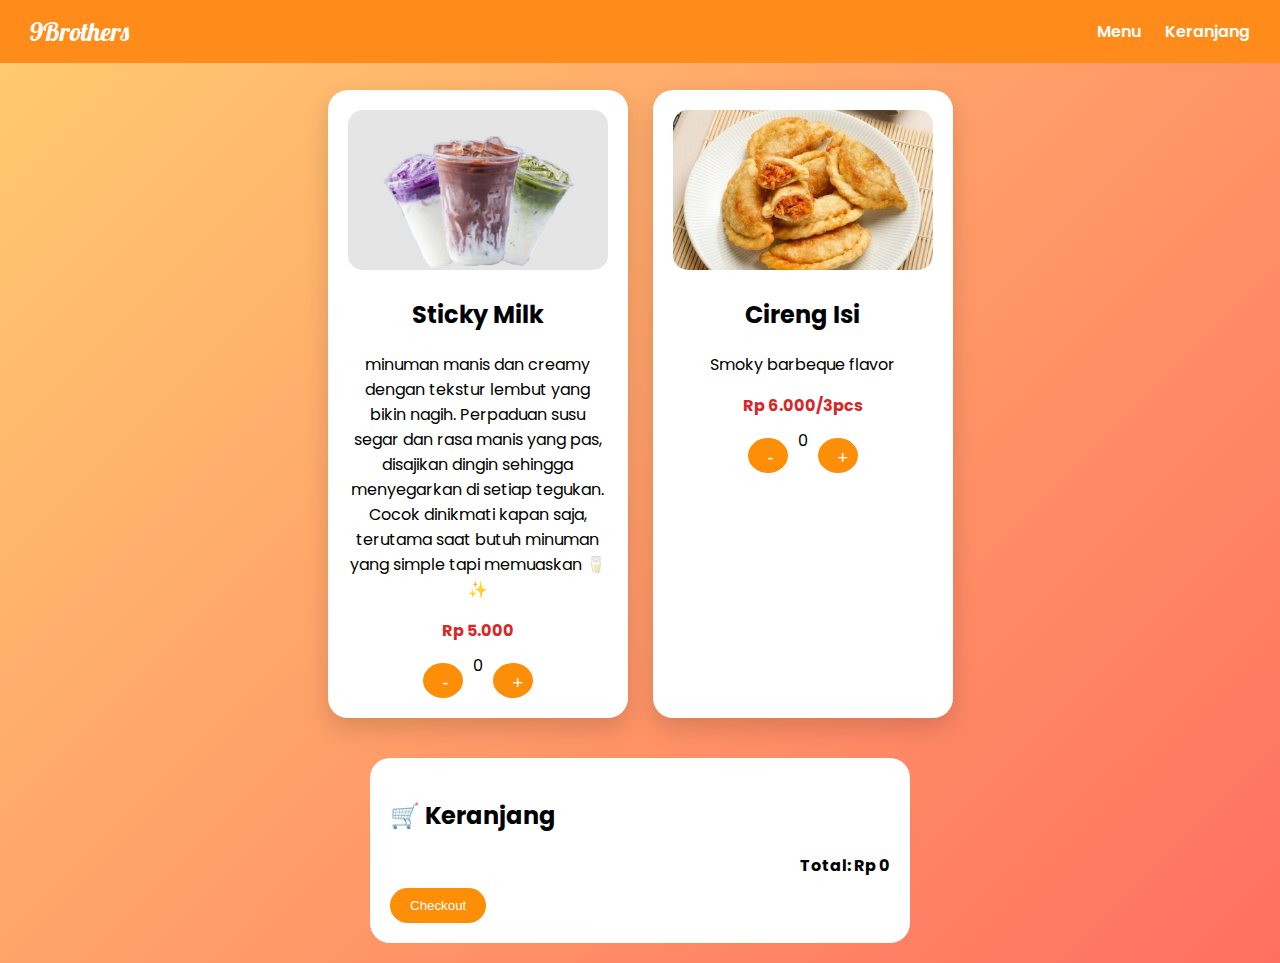
<file: index.html>
<!DOCTYPE html>
<html lang="id">
<head>
  <meta charset="UTF-8">
  <meta name="viewport" content="width=device-width, initial-scale=1.0">
  <title>9Brothers store</title>

  <link href="https://fonts.googleapis.com/css2?family=Lobster&family=Poppins&display=swap" rel="stylesheet">

  <link rel="stylesheet" href="style.css">
</head>

<body>

<nav class="navbar">
  <div class="nav-brand">9Brothers</div>
  <div class="nav-menu">
    <a href="menu.html">Menu</a>
    <a href="#cart">Keranjang</a>
  </div>
</nav>


<div class="container" id="menu">
  <div class="card">
    <img src="stickymilk.jpg">
    <h2>Sticky Milk</h2>
    <p>minuman manis dan creamy dengan tekstur lembut yang bikin nagih. Perpaduan susu segar dan rasa manis yang pas, disajikan dingin sehingga menyegarkan di setiap tegukan. Cocok dinikmati kapan saja, terutama saat butuh minuman yang simple tapi memuaskan 🥛✨</p>
    <div class="price">Rp 5.000</div>
    <div class="qty-box">
      <button class="qty-btn" onclick="decreaseQty(this)">-</button>
      <div class="qty-number">0</div>
      <button class="qty-btn" onclick="increaseQty(this,'Stickymilk',5000)">+</button>
    </div>
  </div>

  <div class="card">
    <img src="cireng.jpg">
    <h2>Cireng Isi</h2>
    <p>Smoky barbeque flavor</p>
    <div class="price">Rp 6.000/3pcs</div>
    <div class="qty-box">
      <button class="qty-btn" onclick="decreaseQty(this)">-</button>
      <div class="qty-number">0</div>
      <button class="qty-btn" onclick="increaseQty(this,'Cirengisi',6000)">+</button>
    </div>
  </div>



</div>

<div class="cart">
  <h2>🛒 Keranjang</h2>
  <div id="cartItems"></div>
  <div class="total" id="totalPrice">Total: Rp 0</div>
  <button onclick="checkout()">Checkout</button>
</div>

<div id="paymentPopup">
  <div class="popupBox">
    <h2>💳 Payment 9Brothers</h2>

    <!-- NAMA PEMBELI -->
    <input type="text" id="buyerName" placeholder="Nama Pembeli">
    <input type="number" id="tableNumber" placeholder="Nomor Meja">

    <p id="payTotal"></p>

    <!-- METODE -->
    <div class="payment-method">
      <button onclick="pilihMetode('qris')">QRIS</button>
      <button onclick="pilihMetode('cash')">CASH</button>
    </div>

    <!-- QRIS -->
    <div id="qrisBox">
      <img src="qris.jpeg" class="qris-img">
      <p class="note">
        📸 Screenshot bukti pembayaran lalu kirim via WhatsApp
      </p>
    </div>

    <!-- TOMBOL -->
    <button onclick="konfirmasiBayar()">WhatsApp</button>
    <button onclick="tutupPopup()">Tutup</button>
  </div>
</div>


<!-- THANK YOU PAGE -->
<div id="thankyouPage">
  <div class="thankBox">
    <h2>Terima kasih sudah membeli 🌭</h2>
    <button onclick="kembaliKeMenu()">Kembali ke Menu</button>
  </div>
</div>

<!-- INVOICE -->
<div id="invoicePage">
  <div class="invoiceBox" id="invoiceContent">
    <h2>🧾 INVOICE</h2>
    <hr>

    <p><b>No Invoice:</b> <span id="invNumber"></span></p>
    <p><b>Nama:</b> <span id="invName"></span></p>
    <p><b>No Pesanan:</b> <span id="invTable"></span></p>
    <p><b>Metode:</b> <span id="invMethod"></span></p>

    <hr>

    <div id="invItems"></div>

    <hr>
    <h3 id="invTotal"></h3>

    <button onclick="printInvoice()">Print / Save PDF</button>
    <button onclick="tutupInvoice()">Tutup</button>
  </div>
</div>


<!-- JS -->
<script src="script.js"></script>
</body>
</html>
</file>
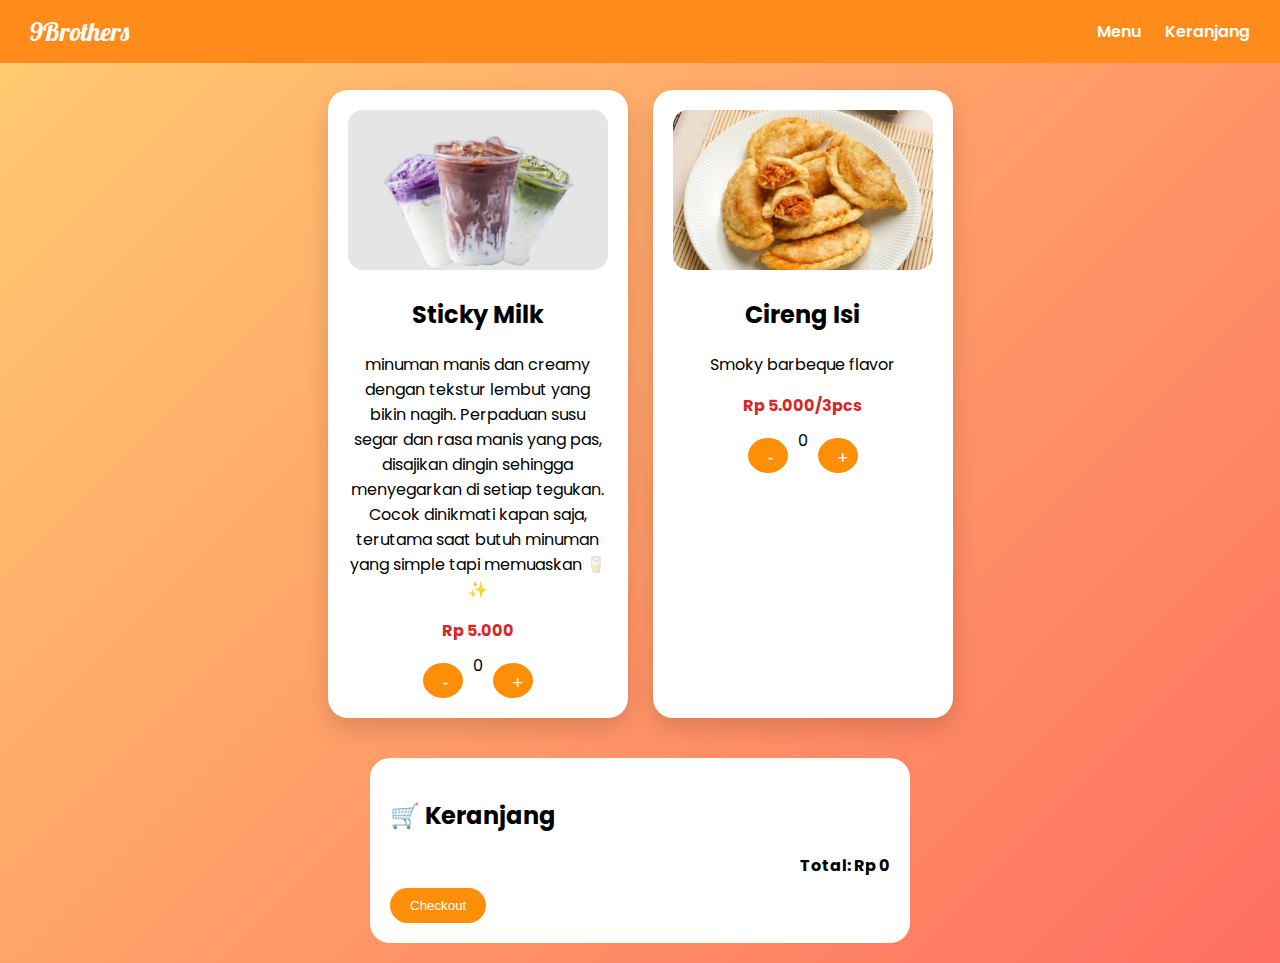
<file: final/index.html>
<!DOCTYPE html>
<html lang="id">
<head>
  <meta charset="UTF-8">
  <meta name="viewport" content="width=device-width, initial-scale=1.0">
  <title>9Brothers store</title>

  <link href="https://fonts.googleapis.com/css2?family=Lobster&family=Poppins&display=swap" rel="stylesheet">

  <link rel="stylesheet" href="style.css">
</head>

<body>

<nav class="navbar">
  <div class="nav-brand">9Brothers</div>
  <div class="nav-menu">
    <a href="#menu">Menu</a>
    <a href="#cart">Keranjang</a>
  </div>
</nav>


<div class="container" id="menu">
  <div class="card">
    <img src="stickymilk.jpg">
    <h2>Sticky Milk</h2>
    <p>minuman manis dan creamy dengan tekstur lembut yang bikin nagih. Perpaduan susu segar dan rasa manis yang pas, disajikan dingin sehingga menyegarkan di setiap tegukan. Cocok dinikmati kapan saja, terutama saat butuh minuman yang simple tapi memuaskan 🥛✨</p>
    <div class="price">Rp 5.000</div>
    <div class="qty-box">
      <button class="qty-btn" onclick="decreaseQty(this)">-</button>
      <div class="qty-number">0</div>
      <button class="qty-btn" onclick="increaseQty(this,'Stickymilk',5000)">+</button>
    </div>
  </div>

  <div class="card">
    <img src="cireng.jpg">
    <h2>Cireng Isi</h2>
    <p>Smoky barbeque flavor</p>
    <div class="price">Rp 5.000/3pcs</div>
    <div class="qty-box">
      <button class="qty-btn" onclick="decreaseQty(this)">-</button>
      <div class="qty-number">0</div>
      <button class="qty-btn" onclick="increaseQty(this,'Cirengisi',5000)">+</button>
    </div>
  </div>



</div>

<div class="cart">
  <h2>🛒 Keranjang</h2>
  <div id="cartItems"></div>
  <div class="total" id="totalPrice">Total: Rp 0</div>
  <button onclick="checkout()">Checkout</button>
</div>

<div id="paymentPopup">
  <div class="popupBox">
    <h2>💳 Payment 9Brothers</h2>

    <!-- NAMA PEMBELI -->
    <input type="text" id="buyerName" placeholder="Nama Pembeli">
    <input type="number" id="tableNumber" placeholder="Nomor Meja">

    <p id="payTotal"></p>

    <!-- METODE -->
    <div class="payment-method">
      <button onclick="pilihMetode('qris')">QRIS</button>
      <button onclick="pilihMetode('cash')">CASH</button>
    </div>

    <!-- QRIS -->
    <div id="qrisBox">
      <img src="qris.jpeg" class="qris-img">
      <p class="note">
        📸 Screenshot bukti pembayaran lalu kirim via WhatsApp
      </p>
    </div>

    <!-- TOMBOL -->
    <button onclick="konfirmasiBayar()">WhatsApp</button>
    <button onclick="tutupPopup()">Tutup</button>
  </div>
</div>


<!-- THANK YOU PAGE -->
<div id="thankyouPage">
  <div class="thankBox">
    <h2>Terima kasih sudah membeli 🌭</h2>
    <button onclick="kembaliKeMenu()">Kembali ke Menu</button>
  </div>
</div>

<!-- INVOICE -->
<div id="invoicePage">
  <div class="invoiceBox" id="invoiceContent">
    <h2>🧾 INVOICE</h2>
    <hr>

    <p><b>No Invoice:</b> <span id="invNumber"></span></p>
    <p><b>Nama:</b> <span id="invName"></span></p>
    <p><b>No Meja:</b> <span id="invTable"></span></p>
    <p><b>Metode:</b> <span id="invMethod"></span></p>

    <hr>

    <div id="invItems"></div>

    <hr>
    <h3 id="invTotal"></h3>

    <button onclick="printInvoice()">Print / Save PDF</button>
    <button onclick="tutupInvoice()">Tutup</button>
  </div>
</div>


<!-- JS -->
<script src="script.js"></script>
</body>
</html>
</file>
<file: style.css>
body{
  margin:0;
  font-family:'Poppins',sans-serif;
  background:linear-gradient(135deg,#ffcc70,#ff6f61);
  padding-top:70px;
}

/* NAVBAR */
.navbar{
  position:fixed;
  top:0;
  left:0;
  right:0;
  background:#ff8c1a;
  padding:15px 30px;
  display:flex;
  justify-content:space-between;
  align-items:center;
  z-index:1000;
}

.nav-brand{
  font-family:'Lobster',cursive;
  font-size:26px;
  color:white;
}

.nav-menu a{
  color:white;
  text-decoration:none;
  margin-left:20px;
  font-weight:600;
}

/* HEADER */
header{
  text-align:center;
  padding:30px;
}

header h1{
  font-family:'Lobster',cursive;
  font-size:48px;
}

/* MENU */
.container{
  display:flex;
  flex-wrap:wrap;
  justify-content:center;
  gap:25px;
  padding:20px;
}

.card{
  background:white;
  width:260px;
  border-radius:20px;
  padding:20px;
  text-align:center;
  box-shadow:0 10px 25px rgba(0,0,0,0.15);
}

.card img{
  width:100%;
  height:160px;
  object-fit:cover;
  border-radius:15px;
}

.price{
  font-weight:bold;
  color:#d62828;
}

.qty-box{
  display:flex;
  justify-content:center;
  gap:10px;
  margin-top:10px;
}

.qty-btn{
  background:#fd8e07;
  border:none;
  color:white;
  width:35px;
  height:35px;
  border-radius:50%;
  font-size:18px;
  cursor:pointer;
}

/* CART */
.cart{
  background:white;
  margin:20px auto;
  width:90%;
  max-width:500px;
  padding:20px;
  border-radius:20px;
}

.cart-item{
  display:flex;
  justify-content:space-between;
}

.total{
  text-align:right;
  font-weight:bold;
}

/* BUTTON */
button{
  background:#fd8e07;
  border:none;
  padding:10px 20px;
  color:white;
  border-radius:20px;
  cursor:pointer;
  margin-top:10px;
}

/* POPUP */
#paymentPopup,
#thankyouPage{
  position:fixed;
  inset:0;
  background:rgba(0,0,0,0.6);
  display:none;
  justify-content:center;
  align-items:center;
  z-index:2000;
}

.popupBox,
.thankBox{
  background:white;
  padding:25px;
  border-radius:20px;
  width:90%;
  max-width:360px;
  text-align:center;
}

input{
  width:100%;
  padding:10px;
  margin:8px 0;
  border-radius:12px;
  border:1px solid #ccc;
}

.payment-method{
  display:flex;
  gap:10px;
  margin:10px 0;
}

.qris-img{
  width:150px;
  margin:10px auto;
  display:block;
}

#qrisBox{
  display:none;
}

#invoicePage{
  position:fixed;
  inset:0;
  background:rgba(0,0,0,0.6);
  display:none;
  justify-content:center;
  align-items:center;
  z-index:3000;
}

.invoiceBox{
  background:white;
  padding:25px;
  border-radius:20px;
  width:90%;
  max-width:400px;
  font-size:14px;
}

.invoiceBox h2{
  text-align:center;
}

.invoiceBox hr{
  margin:10px 0;
}

.invoiceBox button{
  width:100%;
  margin-top:8px;
}

@media print {

  /* sembunyikan semua */
  body * {
    visibility: hidden;
  }

  /* tampilkan invoice saja */
  #invoicePage,
  #invoicePage * {
    visibility: visible;
  }

  #invoicePage {
    position: absolute;
    inset: 0;
    background: white;
  }

  .invoiceBox {
    width: 58mm;
    max-width: 58mm;
    padding: 5mm;
    font-size: 11px;
    box-shadow: none;
    border-radius: 0;
  }

  .invoiceBox h2 {
    font-size: 14px;
    text-align: center;
  }

  hr {
    border: none;
    border-top: 1px dashed #000;
    margin: 6px 0;
  }

  button {
    display: none !important;
  }
}
</file>
<file: final/style.css>
body{
  margin:0;
  font-family:'Poppins',sans-serif;
  background:linear-gradient(135deg,#ffcc70,#ff6f61);
  padding-top:70px;
}

/* NAVBAR */
.navbar{
  position:fixed;
  top:0;
  left:0;
  right:0;
  background:#ff8c1a;
  padding:15px 30px;
  display:flex;
  justify-content:space-between;
  align-items:center;
  z-index:1000;
}

.nav-brand{
  font-family:'Lobster',cursive;
  font-size:26px;
  color:white;
}

.nav-menu a{
  color:white;
  text-decoration:none;
  margin-left:20px;
  font-weight:600;
}

/* HEADER */
header{
  text-align:center;
  padding:30px;
}

header h1{
  font-family:'Lobster',cursive;
  font-size:48px;
}

/* MENU */
.container{
  display:flex;
  flex-wrap:wrap;
  justify-content:center;
  gap:25px;
  padding:20px;
}

.card{
  background:white;
  width:260px;
  border-radius:20px;
  padding:20px;
  text-align:center;
  box-shadow:0 10px 25px rgba(0,0,0,0.15);
}

.card img{
  width:100%;
  height:160px;
  object-fit:cover;
  border-radius:15px;
}

.price{
  font-weight:bold;
  color:#d62828;
}

.qty-box{
  display:flex;
  justify-content:center;
  gap:10px;
  margin-top:10px;
}

.qty-btn{
  background:#fd8e07;
  border:none;
  color:white;
  width:35px;
  height:35px;
  border-radius:50%;
  font-size:18px;
  cursor:pointer;
}

/* CART */
.cart{
  background:white;
  margin:20px auto;
  width:90%;
  max-width:500px;
  padding:20px;
  border-radius:20px;
}

.cart-item{
  display:flex;
  justify-content:space-between;
}

.total{
  text-align:right;
  font-weight:bold;
}

/* BUTTON */
button{
  background:#fd8e07;
  border:none;
  padding:10px 20px;
  color:white;
  border-radius:20px;
  cursor:pointer;
  margin-top:10px;
}

/* POPUP */
#paymentPopup,
#thankyouPage{
  position:fixed;
  inset:0;
  background:rgba(0,0,0,0.6);
  display:none;
  justify-content:center;
  align-items:center;
  z-index:2000;
}

.popupBox,
.thankBox{
  background:white;
  padding:25px;
  border-radius:20px;
  width:90%;
  max-width:360px;
  text-align:center;
}

input{
  width:100%;
  padding:10px;
  margin:8px 0;
  border-radius:12px;
  border:1px solid #ccc;
}

.payment-method{
  display:flex;
  gap:10px;
  margin:10px 0;
}

.qris-img{
  width:150px;
  margin:10px auto;
  display:block;
}

#qrisBox{
  display:none;
}

#invoicePage{
  position:fixed;
  inset:0;
  background:rgba(0,0,0,0.6);
  display:none;
  justify-content:center;
  align-items:center;
  z-index:3000;
}

.invoiceBox{
  background:white;
  padding:25px;
  border-radius:20px;
  width:90%;
  max-width:400px;
  font-size:14px;
}

.invoiceBox h2{
  text-align:center;
}

.invoiceBox hr{
  margin:10px 0;
}

.invoiceBox button{
  width:100%;
  margin-top:8px;
}

@media print {

  /* sembunyikan semua */
  body * {
    visibility: hidden;
  }

  /* tampilkan invoice saja */
  #invoicePage,
  #invoicePage * {
    visibility: visible;
  }

  #invoicePage {
    position: absolute;
    inset: 0;
    background: white;
  }

  .invoiceBox {
    width: 58mm;
    max-width: 58mm;
    padding: 5mm;
    font-size: 11px;
    box-shadow: none;
    border-radius: 0;
  }

  .invoiceBox h2 {
    font-size: 14px;
    text-align: center;
  }

  hr {
    border: none;
    border-top: 1px dashed #000;
    margin: 6px 0;
  }

  button {
    display: none !important;
  }
}
</file>
